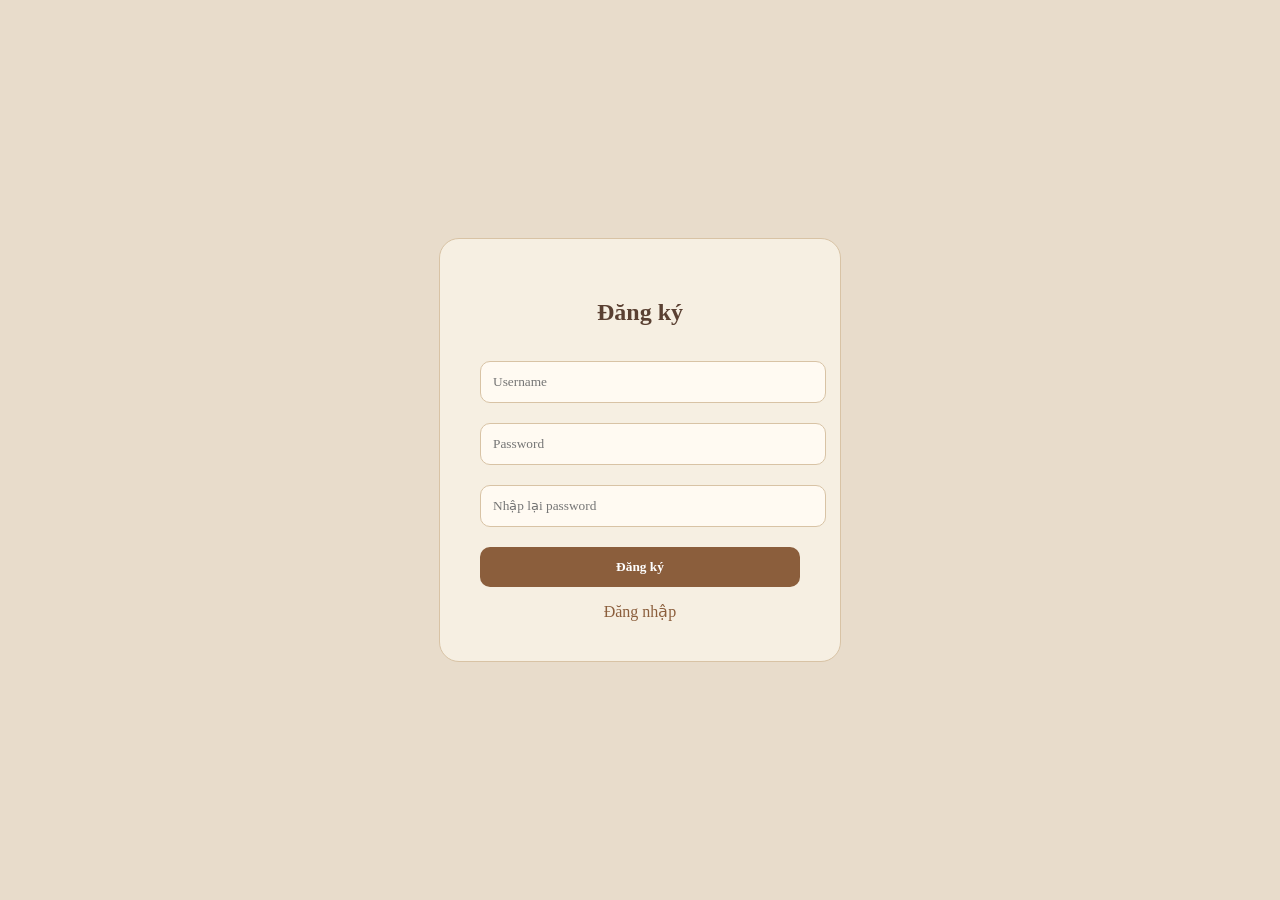
<file: index.html>
<!DOCTYPE html>
<html lang="vi">
<head>
    <meta charset="UTF-8">
    <title>Sign In</title>
    <link rel="stylesheet" href="Signin_Login.css">
</head>
<body>
<div class="box">
    <h2>Đăng ký</h2>
    <form id="formSignin">
        <input type="text" id="user" placeholder="Username" required>
        <input type="password" id="pass" placeholder="Password" required>
        <input type="password" id="repass" placeholder="Nhập lại password" required>

        <button type="submit">Đăng ký</button>
    </form>
    <p id="msg"></p>
    <a href="login.html">Đăng nhập</a>
</div>
<script src="index.js"></script>
</body>
</html>
</file>
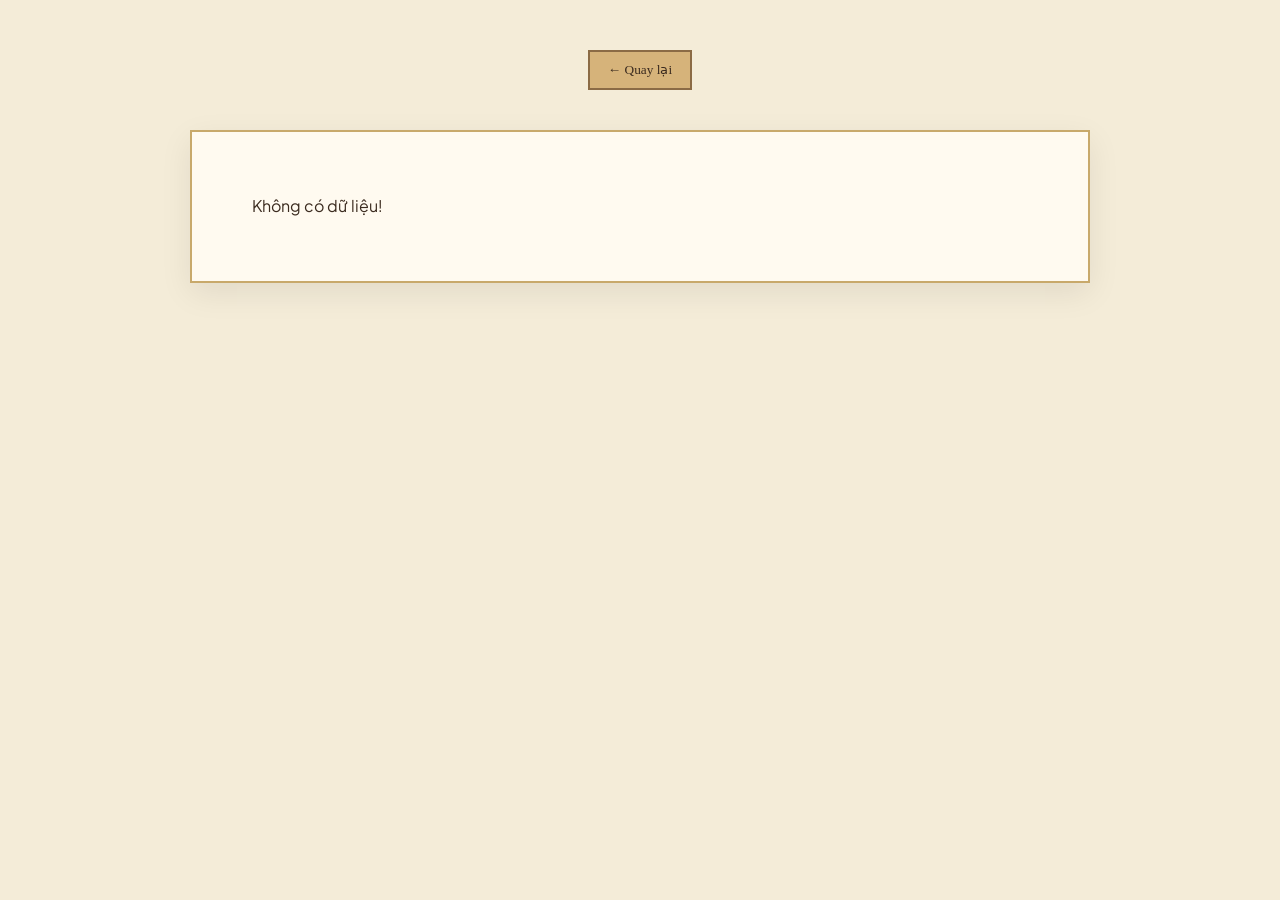
<file: detail.html>
<!DOCTYPE html>
<html lang="vi">
<head>
    <meta charset="UTF-8">
    <title>Chi tiết tin</title>
    <link rel="stylesheet" href="detail.css">
</head>
<body>

    <button onclick="history.back()">← Quay lại</button>

    <div id="detail"></div>

    <script src="detail.js"></script>
</body>
</html>
</file>
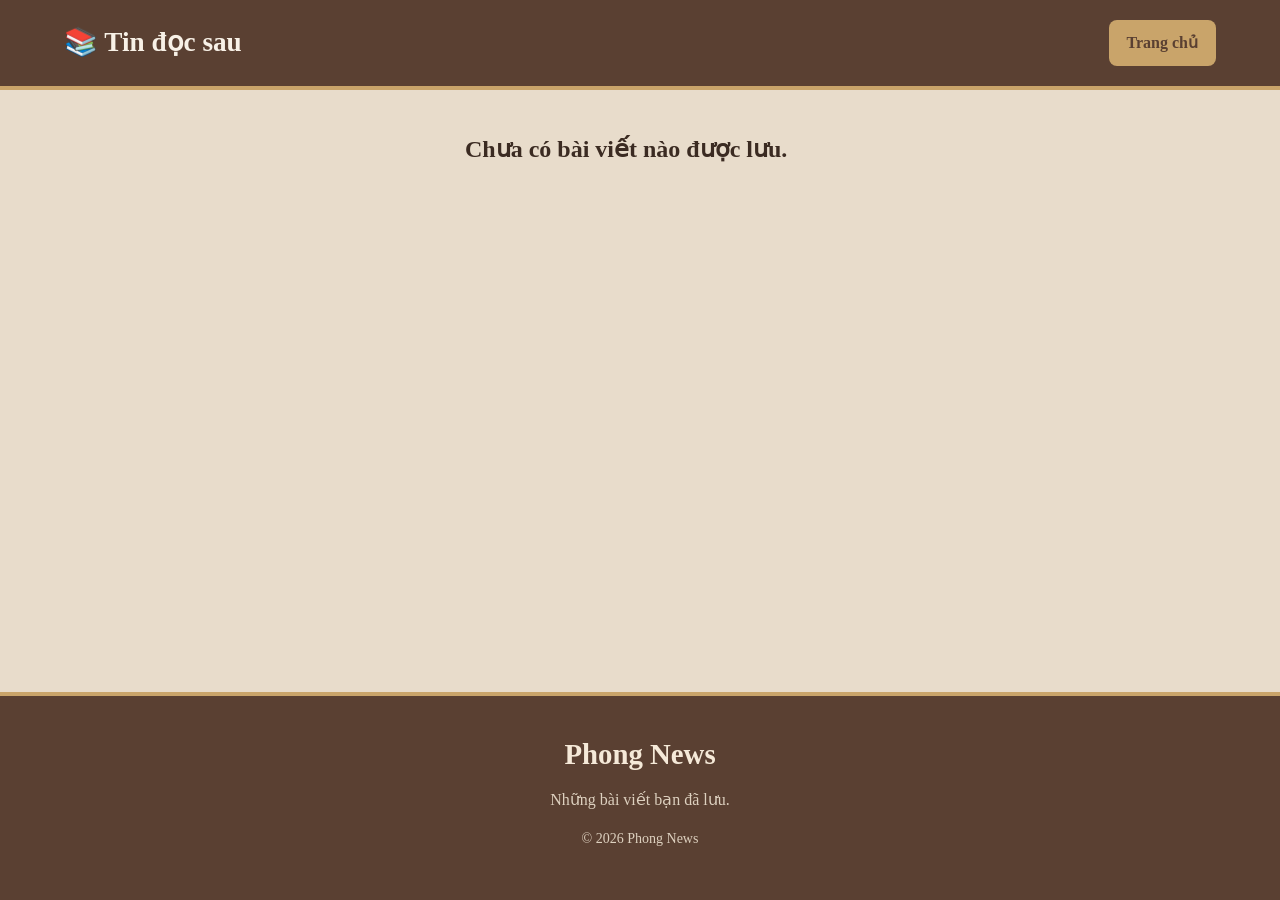
<file: saved.html>
<!DOCTYPE html>
<html lang="vi">

<head>
    <meta charset="UTF-8">
    <meta name="viewport" content="width=device-width, initial-scale=1.0">

    <title>Tin đọc sau</title>

    <link rel="stylesheet" href="home.css">
    <link rel="stylesheet" href="saved.css">
</head>

<body>

    <div class="header">

        <h2>📚 Tin đọc sau</h2>

        <div class="header-right">

            <a href="home.html">
                Trang chủ
            </a>

        </div>

    </div>

    <div class="container">

        <div id="saved-container"></div>

    </div>

    <footer class="footer">

        <h3>Phong News</h3>

        <p>Những bài viết bạn đã lưu.</p>

        <p class="footer-copy">
            © 2026 Phong News
        </p>

    </footer>

    <script src="saved.js"></script>

</body>

</html>
</file>
<file: Signin_Login.css>
body {
    font-family: "Times New Roman", serif;
    background: #e8dccb;

    height: 100vh;
    margin: 0;

    display: flex;
    justify-content: center;
    align-items: center;
}

.box {
    background: #f6efe2;

    padding: 40px;

    border-radius: 20px;

    width: 320px;

    text-align: center;

    border: 1px solid #d8c3a5;
}

h2 {
    margin-bottom: 25px;

    color: #5a4032;
}

form {
    width: 100%;
}

input {
    width: 100%;

    padding: 12px;
    margin: 10px 0;

    border: 1px solid #d8c3a5;
    border-radius: 10px;

    background: #fffaf2;

    outline: none;

    font-family: "Times New Roman", serif;
}

input:focus {
    border: 2px solid #c9a46a;
}

button {
    width: 100%;

    padding: 12px;

    margin-top: 10px;

    background: #8b5e3c;

    color: white;

    border: none;
    border-radius: 10px;

    font-weight: bold;

    cursor: pointer;

    font-family: "Times New Roman", serif;
}

#msg {
    margin-top: 10px;

    font-size: 0.9rem;

    color: #5a4032;
}

a {
    display: block;
    
    margin-top: 15px;

    color: #8b5e3c;

    text-decoration: none;
}
</file>
<file: detail.css>
@import url('https://fonts.googleapis.com/css2?family=Playfair+Display:wght@700&family=Plus+Jakarta+Sans:wght@400;500;600&display=swap');

:root {
    --bg-color: #f4ecd8;
    --card-bg: #fffaf0;
    --text-main: #3b2b1f;
    --text-muted: #5e4a3c;
    --accent: #8b5e34;
    --border: #c8a96b;
}

* {
    box-sizing: border-box;
    margin: 0;
    padding: 0;
}

body {
    font-family: 'Plus Jakarta Sans', sans-serif;
    background: var(--bg-color);
    color: var(--text-main);
    line-height: 1.8;
    padding: 50px 20px;
}

button {
    background: #d6b37a;
    color: var(--text-main);
    border: 2px solid #8b6b45;
    padding: 10px 18px;
    font-family: "Times New Roman", serif;
    cursor: pointer;
    margin: 0 auto 40px;
    display: block;
}

#detail {
    max-width: 900px;
    margin: 0 auto;
    background: var(--card-bg);
    padding: 60px;
    border: 2px solid var(--border);
    box-shadow: 0 10px 30px rgba(0,0,0,0.08);
}

#detail h1 {
    font-family: 'Playfair Display', serif;
    font-size: 42px;
    line-height: 1.3;
    color: var(--text-main);
    margin-bottom: 30px;
    border-bottom: 3px double var(--border);
    padding-bottom: 20px;
}

#detail img {
    width: 100%;
    max-height: 500px;
    object-fit: cover;
    margin-bottom: 35px;
    border: 1px solid var(--border);
}

#detail p {
    font-size: 18px;
    color: var(--text-muted);
    margin-bottom: 30px;
    text-align: justify;
}

#detail p::first-letter {
    font-family: 'Playfair Display', serif;
    font-size: 4em;
    float: left;
    line-height: 0.8;
    margin-right: 10px;
    color: var(--accent);
}

#detail a {
    display: inline-block;
    margin-top: 20px;
    color: var(--text-main);
    text-decoration: none;
    font-weight: 600;
    padding: 14px 28px;
    border: 2px solid #8b6b45;
    background: #d6b37a;
    transition: 0.3s;
}

#detail a:hover {
    background: #e7c892;
}

@media (max-width: 768px) {
    #detail {
        padding: 30px 20px;
    }

    #detail h1 {
        font-size: 30px;
    }

    #detail p {
        font-size: 16px;
    }
}
</file>
<file: home.css>
:root{
    --bg-main:#e8dccb;
    --paper:#f6efe2;
    --brown:#5a4032;
    --gold:#c9a46a;
    --border:#d8c3a5;
    --text:#3b2b22;

    --font-main:"Times New Roman", serif;
}

*{
    margin:0;
    padding:0;
    box-sizing:border-box;
}

body{
    background:var(--bg-main);
    color:var(--text);
    font-family:var(--font-main);
    line-height:1.6;
}

/* HEADER */

.header{
    background:var(--brown);
    color:#f8f1e7;

    padding:20px 5%;

    display:flex;
    justify-content:space-between;
    align-items:center;

    border-bottom:4px solid var(--gold);
}

.header h2{
    font-size:1.7rem;
}

.header-right{
    display:flex;
    gap:15px;
    align-items:center;
}

.header-right a,
.header-right button{
    background:var(--gold);
    color:var(--brown);

    border:none;
    padding:10px 18px;

    border-radius:8px;

    font-weight:bold;
    font-family:var(--font-main);

    cursor:pointer;
    text-decoration:none;
}

/* CONTAINER */

.container{
    max-width:1300px;

    margin:40px auto;
    padding:0 20px;
}

/* SEARCH */

.search-box{
    display:flex;
    gap:10px;

    margin-bottom:40px;
}

.search-box input{
    flex:1;

    padding:14px;

    border:1px solid var(--border);
    border-radius:8px;

    background:var(--paper);

    font-size:16px;
    font-family:var(--font-main);

    outline:none;
}

.search-box button{
    padding:0 24px;

    border:none;
    border-radius:8px;

    background:var(--brown);
    color:white;

    cursor:pointer;

    font-weight:bold;
    font-family:var(--font-main);
}

/* TITLE */

.section-title{
    font-size:2rem;

    color:var(--brown);

    margin-bottom:25px;
    padding-bottom:10px;

    border-bottom:2px solid var(--gold);
}

/* SWIPER */

.swiper{
    width:100%;
    overflow:visible;
}

.swiper-slide{
    background:var(--paper);

    border:1px solid var(--border);
    border-radius:20px;

    overflow:hidden;

    height:auto !important;
}

.card{
    height:100%;

    display:flex;
    flex-direction:column;
}

/* IMAGE */

.news-img{
    width:100%;
    height:220px;

    object-fit:cover;
}

/* CONTENT */

.news-content{
    padding:20px;

    flex:1;

    display:flex;
    flex-direction:column;
}

.news-title{
    font-size:1.4rem;

    color:var(--brown);

    margin-bottom:12px;

    line-height:1.4;
}

.news-desc{
    font-size:1rem;

    color:#5b4a3f;

    margin-bottom:18px;

    flex-grow:1;
}

/* BUTTONS */

.btn-group{
    display:flex;

    gap:10px;

    margin-top:auto;
}

.btn-detail,
.btn-save{
    flex:1;

    padding:10px 14px;

    border:none;
    border-radius:8px;

    font-family:var(--font-main);
    font-weight:bold;

    cursor:pointer;
}

.btn-detail{
    background:#8b5e3c;
    color:white;
}

.btn-save{
    background:#d8c3a5;
    color:#4b3427;
}

/* PAGINATION */

.swiper-pagination{
    margin-top:20px;
}

.swiper-pagination-bullet{
    background:var(--brown);
}

.swiper-pagination-bullet-active{
    background:var(--gold);
}

/* FOOTER */

.footer{
    margin-top:60px;

    background:var(--brown);
    color:#f5e9d8;

    text-align:center;

    padding:35px 20px;

    border-top:4px solid var(--gold);
}

.footer h3{
    margin-bottom:10px;
    font-size:1.8rem;
}

.footer p{
    color:#ddd0bf;
    margin-bottom:15px;
}

.footer-links{
    display:flex;
    justify-content:center;
    gap:20px;

    margin-bottom:15px;
}

.footer-links a{
    color:white;
    text-decoration:none;
}

.footer-copy{
    font-size:14px;
    color:#c9b8a2;
}

/* RESPONSIVE */

@media(max-width:768px){

    .header{
        flex-direction:column;
        gap:15px;

        text-align:center;
    }

    .search-box{
        flex-direction:column;
    }

    .btn-group{
        flex-direction:column;
    }
}
</file>
<file: saved.css>
body{
    min-height:100vh;

    display:flex;
    flex-direction:column;
}

.container{
    flex:1;

    width:100%;

    max-width:1300px;

    margin:40px auto;

    padding:0 20px;
}

/* grid */

#saved-container{
    display:grid;

    grid-template-columns:
    repeat(auto-fit,minmax(320px,350px));

    justify-content:center;

    gap:30px;
}

/* card */

.card{
    background:var(--paper);

    border:1px solid var(--border);

    overflow:hidden;

    display:flex;
    flex-direction:column;
}

/* image */

.news-img{
    width:100%;

    height:200px;

    object-fit:cover;

    display:block;
}

/* content */

.news-content{
    padding:20px;

    display:flex;
    flex-direction:column;

    gap:15px;
}

/* title */

.news-title{
    color:var(--brown);

    font-size:1.2rem;

    line-height:1.4;
}

/* desc */

.news-desc{
    color:#5b4a3f;

    font-size:1rem;

    line-height:1.6;
}

/* buttons */

.btn-group{
    display:flex;

    gap:12px;
}

.btn-detail,
.btn-save{
    flex:1;

    padding:12px;

    border:none;

    font-family:var(--font-main);

    font-weight:bold;

    cursor:pointer;
}

.btn-detail{
    background:#8b5e3c;

    color:white;
}

.btn-save{
    background:#d8c3a5;

    color:#4b3427;
}

/* footer */

.footer{
    margin-top:auto;
}
</file>
